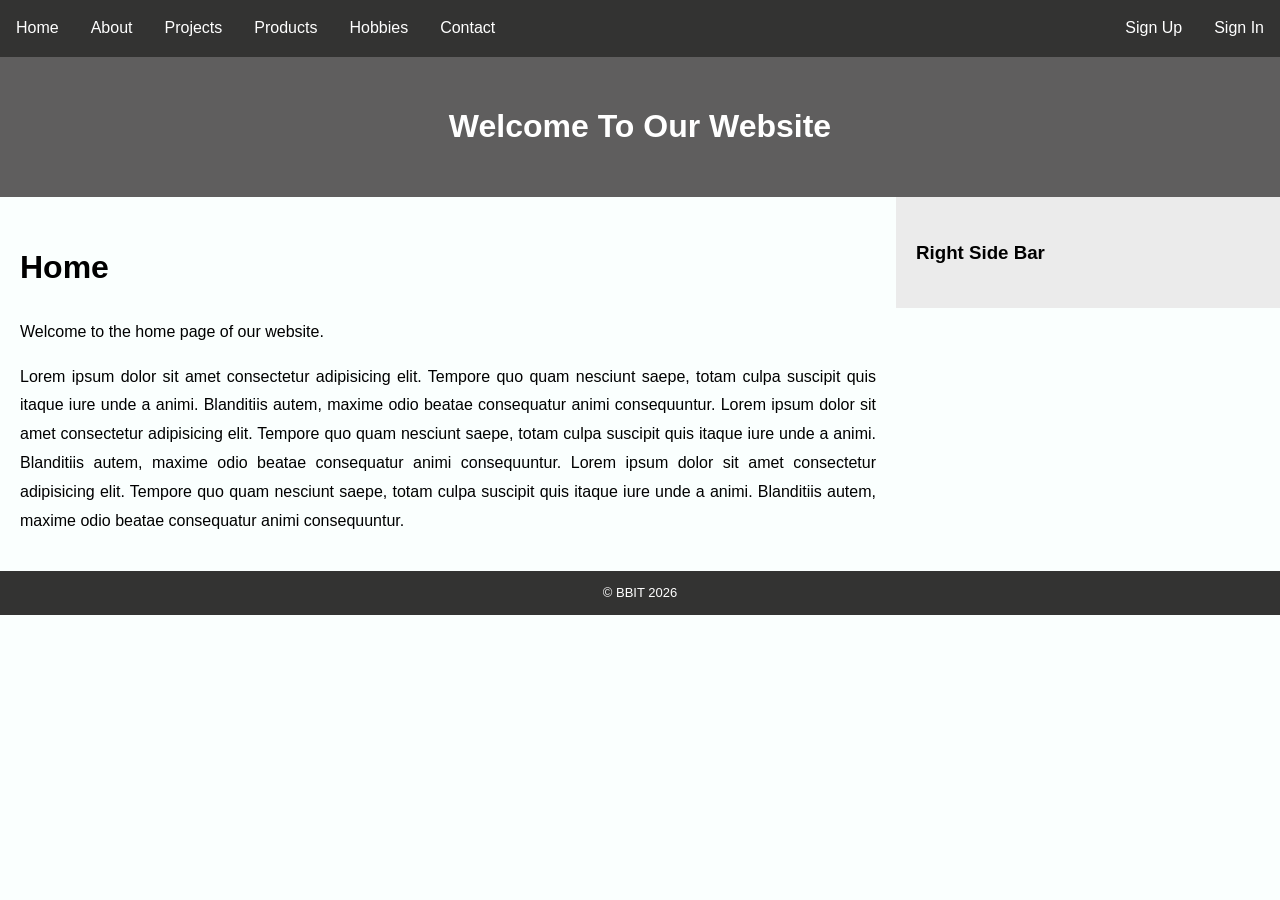
<file: index.html>
<!DOCTYPE html>
<html lang="en">
<head>
    <meta charset="UTF-8">
    <meta name="viewport" content="width=device-width, initial-scale=1.0">
    <title>Home</title>
    <link rel="stylesheet" href="css/style.css"> 
</head>
<body>
    <div class="toplink">    
        <a href="./">Home</a>
        <a href="about.html">About</a> 
        <a href="projects.html">Projects</a>
        <a href="products.html">Products</a>
        <a href="hobbies.html">Hobbies</a>
        <a href="contact.html">Contact</a>
        
        <div class="toplink-right">
            <a href="signup.html">Sign Up</a>
            <a href="signin.html">Sign In</a>
        </div>
    </div>
    <div class="banner">
        <h1>Welcome to Our Website</h1>
    </div>

    <div class="row">
        <div class="content">
    <h1>Home</h1>
    <p>Welcome to the home page of our website.</p>
    <p>Lorem ipsum dolor sit amet consectetur adipisicing elit. Tempore quo quam nesciunt saepe, totam culpa suscipit quis itaque iure unde a animi. Blanditiis autem, maxime odio beatae consequatur animi consequuntur. Lorem ipsum dolor sit amet consectetur adipisicing elit. Tempore quo quam nesciunt saepe, totam culpa suscipit quis itaque iure unde a animi. Blanditiis autem, maxime odio beatae consequatur animi consequuntur. Lorem ipsum dolor sit amet consectetur adipisicing elit. Tempore quo quam nesciunt saepe, totam culpa suscipit quis itaque iure unde a animi. Blanditiis autem, maxime odio beatae consequatur animi consequuntur.</p>
        </div>
        <div class="right_side_bar">
            <h3>Right Side Bar</h3>
        </div>
    </div>

    <div class="footer">
        &#169; BBIT 2026
    </div>
</body>
</html>
</file>
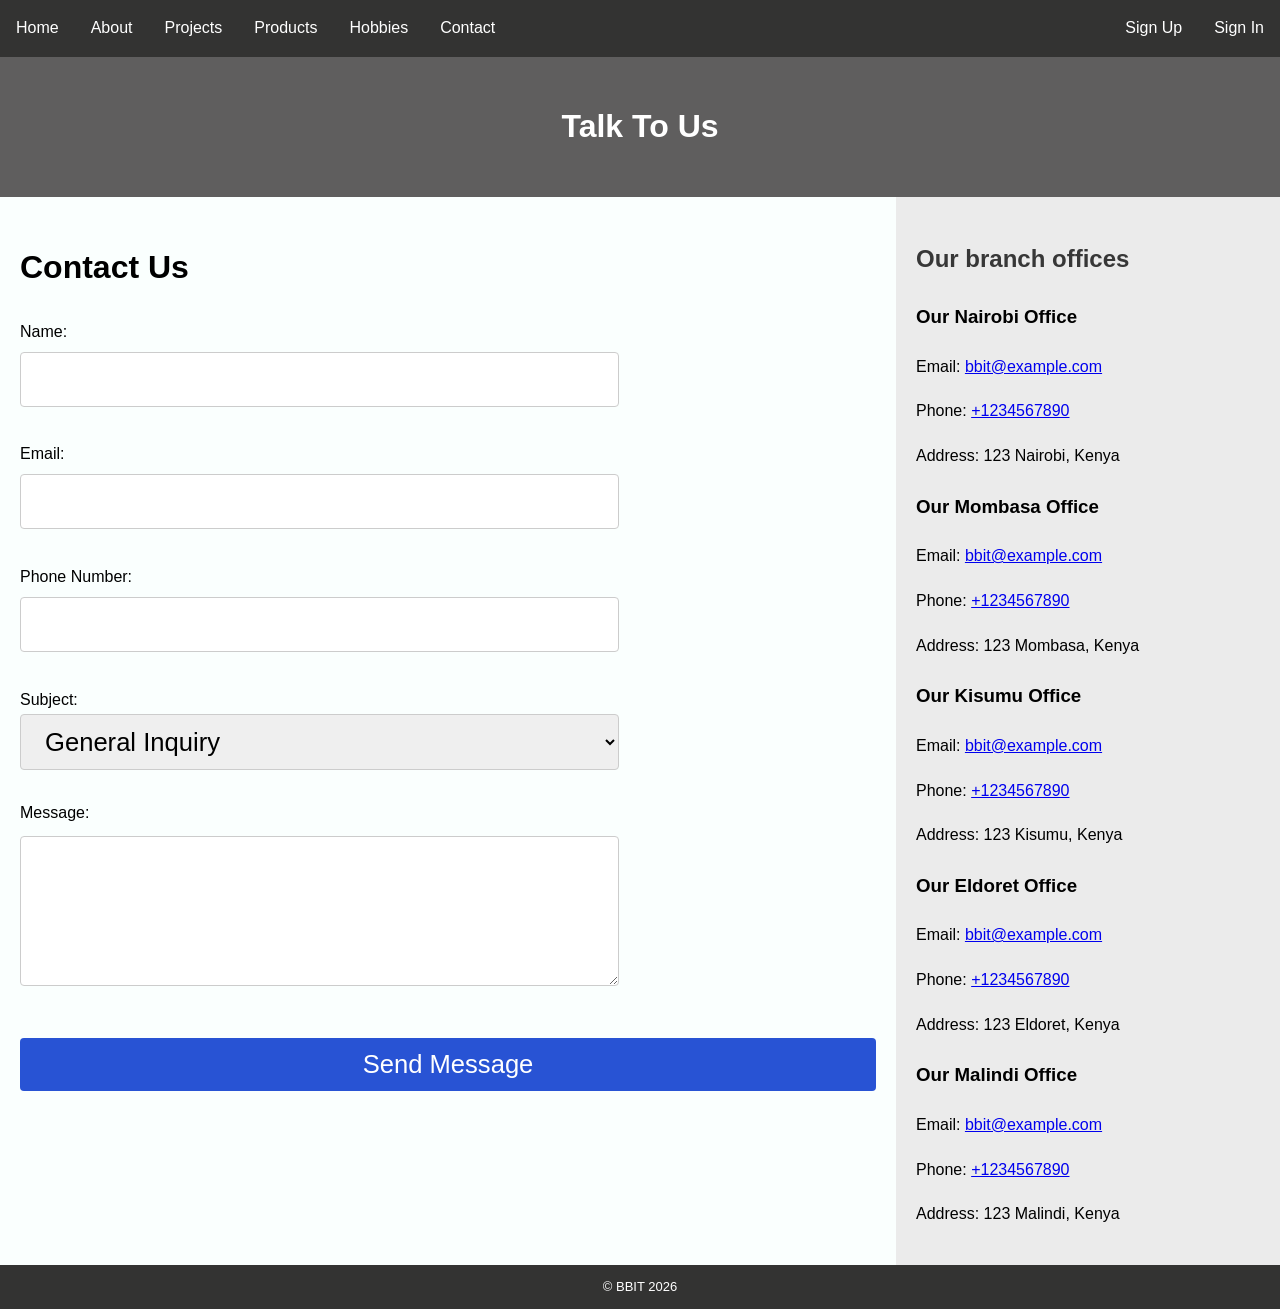
<file: contact.html>
<!DOCTYPE html>
<html lang="en">
<head>
    <meta charset="UTF-8">
    <meta name="viewport" content="width=device-width, initial-scale=1.0">
    <title>Contact</title>
    <link rel="stylesheet" href="css/style.css"> 
</head>
<body>
    <div class="toplink">    
        <a href="./">Home</a>
        <a href="about.html">About</a> 
        <a href="projects.html">Projects</a>
        <a href="products.html">Products</a>
        <a href="hobbies.html">Hobbies</a>
        <a href="contact.html">Contact</a>
        
        <div class="toplink-right">
            <a href="signup.html">Sign Up</a>
            <a href="signin.html">Sign In</a>
        </div>
    </div>

    <div class="banner">
        <h1>Talk to us</h1>
    </div>

    <div class="row">
        <div class="content">
    <h1>Contact Us</h1>
 
    <form action="" method="post" id="contactForm" name="contactForm" class="contactForm">

        <label for="fullname">Name:</label><br>
        <input type="text" id="fullname" name="fullname" maxlength="60" required><br><br>

        <label for="email">Email:</label><br>
        <input type="email" id="email" name="email" maxlength="60" required><br><br>

        <label for="phone">Phone Number:</label><br>
        <input type="tel" id="phone" name="phone" maxlength="13" ><br><br>

        <label for="subject">Subject:</label><br>
        <select id="subject" name="subject" required>
            <option value="general">General Inquiry</option>
            <option value="eLearning support">eLearning Support</option>
            <option value="AMS support">AMS Support</option>
            <option value="feedback">Feedback</option>
            <option value="other">Other</option>
        </select><br><br>   


        <label for="message">Message:</label><br>
        <textarea id="message" name="message" maxlength="500" required></textarea><br><br>

        <input type="submit" value="Send Message">
    </form>

        </div>
        <div class="right_side_bar">
            <h2>Our branch offices</h2>
                <h3>Our Nairobi Office</h3>
                    <p>Email: <a href="mailto:bbit@example.com">bbit@example.com</a></p>
                    <p>Phone: <a href="tel:+1234567890">+1234567890</a></p>
                    <p>Address: 123 Nairobi, Kenya</p>
                <h3>Our Mombasa Office</h3>
                    <p>Email: <a href="mailto:bbit@example.com">bbit@example.com</a></p>
                    <p>Phone: <a href="tel:+1234567890">+1234567890</a></p>
                    <p>Address: 123 Mombasa, Kenya</p>
                <h3>Our Kisumu Office</h3>
                    <p>Email: <a href="mailto:bbit@example.com">bbit@example.com</a></p>
                    <p>Phone: <a href="tel:+1234567890">+1234567890</a></p>
                    <p>Address: 123 Kisumu, Kenya</p>
                <h3>Our Eldoret Office</h3>
                    <p>Email: <a href="mailto:bbit@example.com">bbit@example.com</a></p>
                    <p>Phone: <a href="tel:+1234567890">+1234567890</a></p>
                    <p>Address: 123 Eldoret, Kenya</p>
                <h3>Our Malindi Office</h3>
                    <p>Email: <a href="mailto:bbit@example.com">bbit@example.com</a></p>
                    <p>Phone: <a href="tel:+1234567890">+1234567890</a></p>
                    <p>Address: 123 Malindi, Kenya</p>
        </div>
    </div>

    <div class="footer">
        &#169; BBIT 2026
    </div>
</body>
</html>
</file>
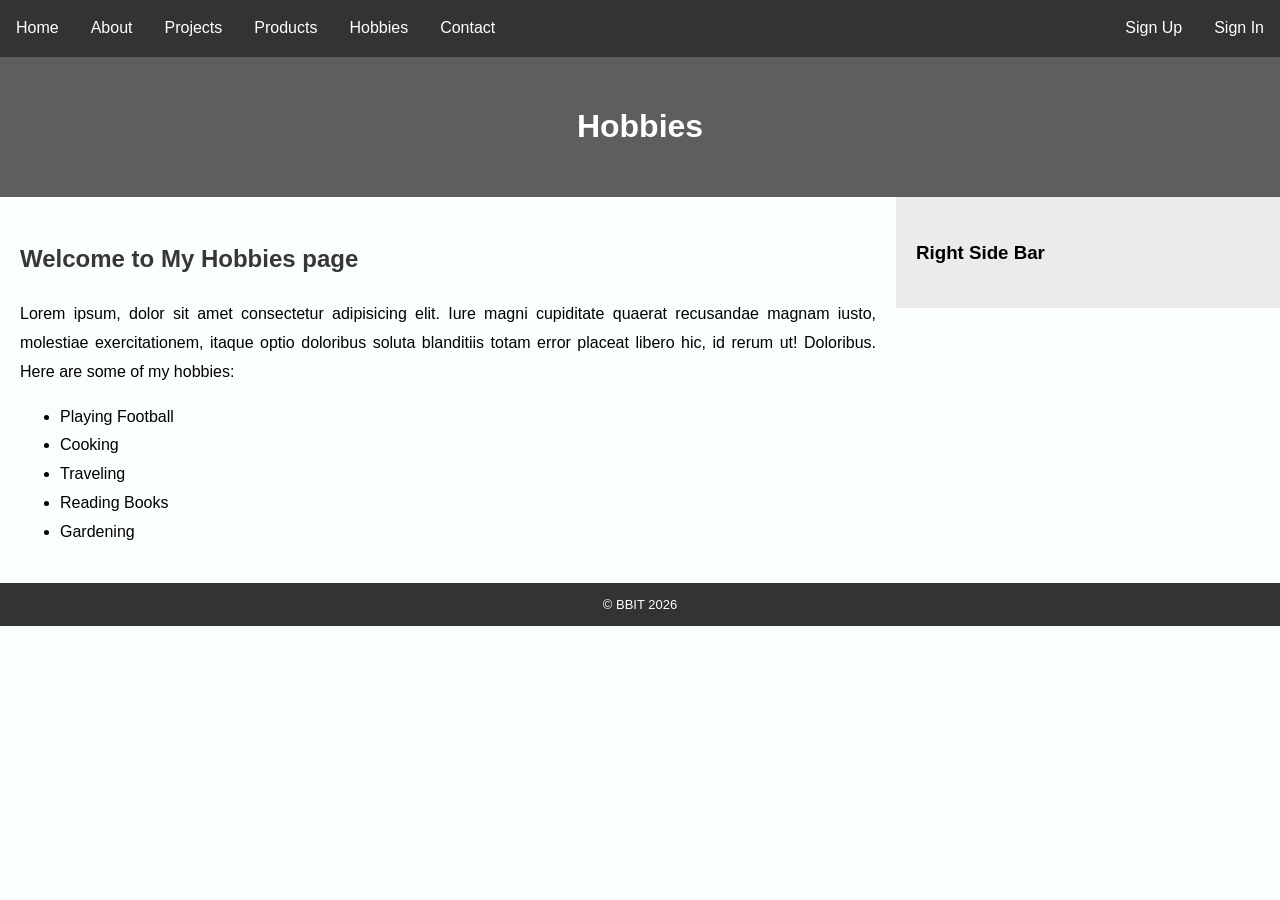
<file: hobbies.html>
<!DOCTYPE html>
<html lang="en">
<head>
    <meta charset="UTF-8">
    <meta name="viewport" content="width=device-width, initial-scale=1.0">
    <title>Document</title>
    <link rel="stylesheet" href="css/style.css">
</head>
<body>
    <div class="toplink">    
        <a href="./">Home</a>
        <a href="about.html">About</a> 
        <a href="projects.html">Projects</a>
        <a href="products.html">Products</a>
        <a href="hobbies.html">Hobbies</a>
        <a href="contact.html">Contact</a>
        
        <div class="toplink-right">
            <a href="signup.html">Sign Up</a>
            <a href="signin.html">Sign In</a>
        </div>
    </div>
    <div class="banner">
        <h1>Hobbies</h1>
    </div>

    <div class="row">
        <div class="content">
            <h2>Welcome to My Hobbies page</h2>
            <p>Lorem ipsum, dolor sit amet consectetur adipisicing elit. Iure magni cupiditate quaerat recusandae magnam iusto, molestiae exercitationem, itaque optio doloribus soluta blanditiis totam error placeat libero hic, id rerum ut! Doloribus. Here are some of my hobbies:</p>
            <ul>
                <li>Playing Football</li>
                <li>Cooking</li>
                <li>Traveling</li>
                <li>Reading Books</li>
                <li>Gardening</li>
            </ul>
        </div>
        <div class="right_side_bar">
            <h3>Right Side Bar</h3>
        </div>
    </div>

    <div class="footer">
        &#169; BBIT 2026
    </div>
</body>
</html>
</file>
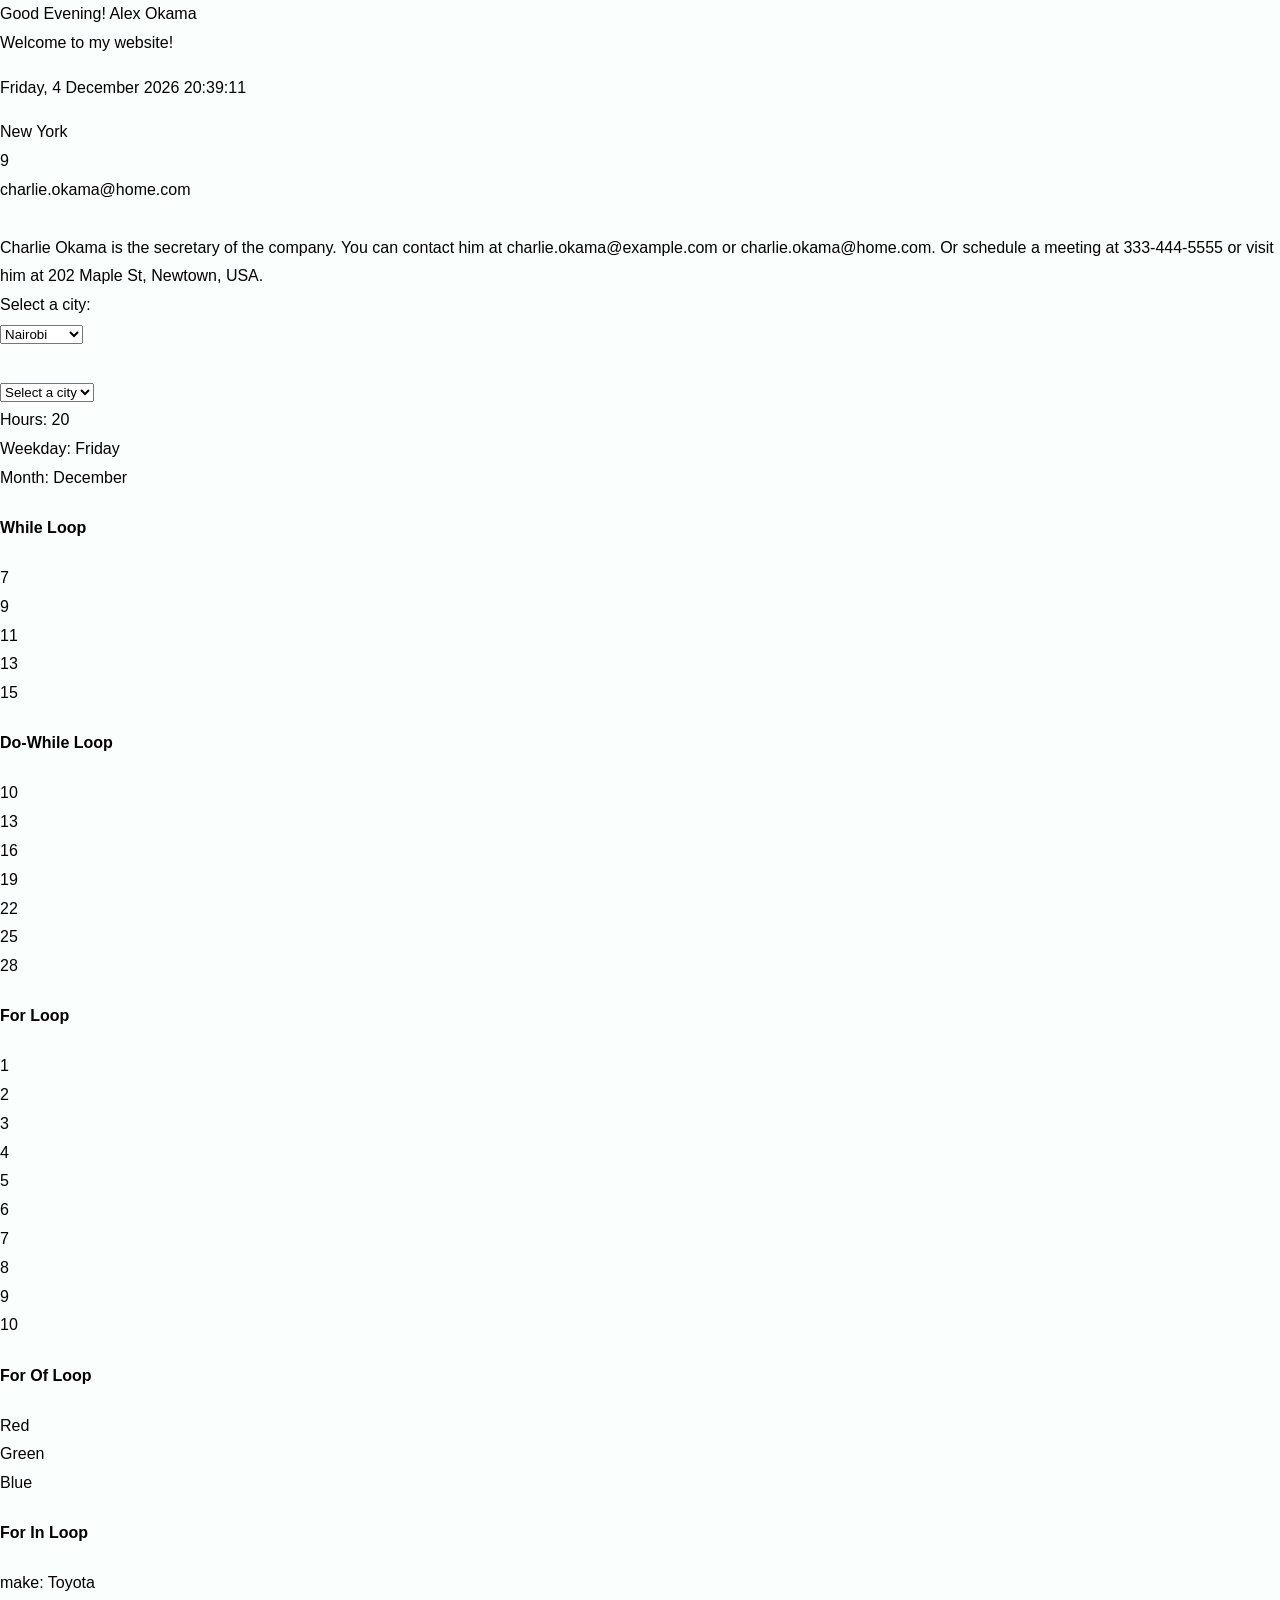
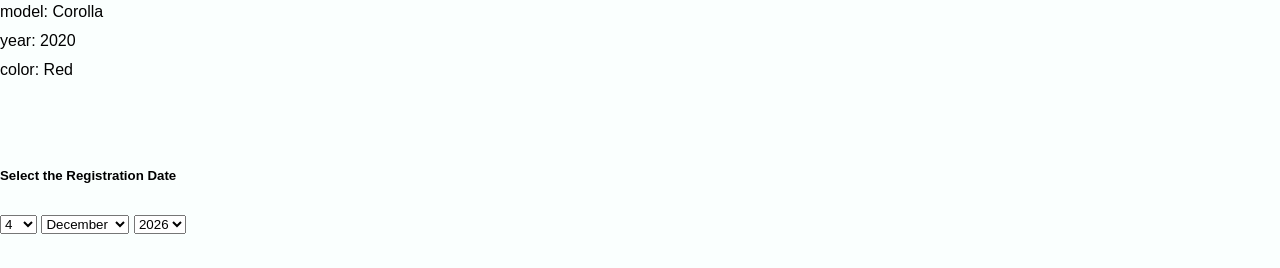
<file: js.html>
<!DOCTYPE html>
<html lang="en">
<head>
    <meta charset="UTF-8">
    <meta name="viewport" content="width=device-width, initial-scale=1.0">
    <title>Document</title>
    <link rel="stylesheet" href="css/style.css">
    <script src="js/script.js"></script>
</head>
<body onload="starTime()">
    <script>
        var name = "Alex Okama";
        // calling the function from the external JavaScript file
        var DateTime = new Date(); // current date and time
        document.write(greetings(name, DateTime));
    </script>
<p id="dateTime"></p>

<script>
    // Indexed array
   var fruits = ["Apple", "Banana", "Cherry", "Date", "Elderberry"];
    // document.write("<br>" + fruits[1] + "<br>"); // Output: Banana

    // Associative array (using an object in JavaScript)
    var person = {
        name: "John Doe",
        age: 30,
        city: "New York"
    };
    document.write(person.city);

    // multi-dimensional array (array of arrays)
    var matrix = [
        [1, 2, 3],
        [4, 5, 6],
        [7, 8, 9]
    ];
    document.write("<br>" + matrix[2][2] + "<br>"); // Output: 9

    var userDetails = {
        Director:{
            name: ["Alex", "Otema"],
            email: {
                "Work Email": "alex.otema@example.com",
                "Home Email": "alex.otema@home.com"
            },
            phone: "123-456-7890",
            address: "123 Main St, Anytown, USA"
      },
        Manager: {
                name: ["Jane", "Okama"],
                email: {
                    Work_Email: "jane.okama@example.com",
                    "Home Email": "jane.okama@home.com"
                },
                phone: "987-654-3210",
                address: "456 Elm St, Othertown, USA"
        },
        "Human Resources": {
            name: ["Alice", "Okama"],
            email: {
                Work_Email: "alice.okama@example.com",
                "Home Email": "alice.okama@home.com"
            },
            phone: "555-123-4567",
            address: "789 Oak St, Sometown, USA"
        },
        Operations: {
            name: ["Bob", "Okama"],
            email: {
                "Work Email": "bob.okama@example.com",
                "Home Email": "bob.okama@home.com"
            },
            phone: "444-555-6666",
            address: "101 Pine St, Anothertown, USA"
        },
        Secretary: {
            name: ["Charlie", "Okama"],
            email: {
                "Work Email": "charlie.okama@example.com",
                "Home Email": "charlie.okama@home.com"
            },
            phone: "333-444-5555",
            address: "202 Maple St, Newtown, USA"
        },
        // Secretary Bio
        SecretaryBio: function() {
            return this.Secretary.name.join(" ") + " is the secretary of the company. You can contact him at " + this.Secretary.email["Work Email"] + " or " + this.Secretary.email["Home Email"] + ". Or schedule a meeting at " + this.Secretary.phone + " or visit him at " + this.Secretary.address + ".";
        },

        // functions
        getDirectorEmail: function() {
            return userDetails.Director.email["Work Email"];
        },
        getManagerHomeEmail: function () {
        // Secretary home email
         return this.Secretary.email["Home Email"] + "<br>"; 
        }
    };
    // Accessing data
    document.write(userDetails.getManagerHomeEmail() + "<br>"); // Output:
    document.write(userDetails.SecretaryBio() + "<br>");

var kenyanCities = ["Nairobi", "Mombasa", "Kisumu", "Nakuru", "Eldoret", "Thika", "Kitale", "Garissa", "Meru", "Machakos"];
</script>

<form action="" class="contactForm1">
    <label for="cities">Select a city:</label><br>
    <select id="cities" name="cities">
        <script>
            for (var i = 0; i < kenyanCities.length; i++) {
                document.write("<option value='" + kenyanCities[i] + "'>" + kenyanCities[i] + "</option>");
            }
        </script>
    </select>
</form>
<br>
<select name="" id="">
    <option value="">Select a city</option>
    <option value="Nairobi">Nairobi</option>
    <option value="Mombasa">Mombasa</option>
    <option value="Kisumu">Kisumu</option>
    <option value="Nakuru">Nakuru</option>
    <option value="Eldoret">Eldoret</option>
</select>

<br>

<script>

    var hours = DateTime.getHours();

    var weekday = DateTime.getDay(); // output: 0 (Sunday) to 6 (Saturday)
    // array of weekday indexes
    // { 0:"Sunday", 1:"Monday", 2:"Tuesday", 3:"Wednesday", 4:"Thursday", 5:"Friday", 6:"Saturday"}
    var weekdays = ["Sunday", "Monday", "Tuesday", "Wednesday", "Thursday", "Friday", "Saturday"];
    var weekdayName = weekdays[weekday]; // get the weekday name

    var month = DateTime.getMonth(); // output: 0 (January) to 11 (December)
    // array of month indexes
    // { 0:"January", 1:"February", 2:"March", 3:"April", 4:"May", 5:"June", 6:"July", 7:"August", 8:"September", 9:"October", 10:"November", 11:"December"}
    var months = ["January", "February", "March", "April", "May", "June", "July", "August", "September", "October", "November", "December"];
    var monthName = months[month]; // get the month name

    document.write("Hours: " + hours);
    document.write("<br>Weekday: " + weekdayName);
    document.write("<br>Month: " + monthName);
// loops
// While loop
document.write("<h4>While Loop</h4>");
var i = 7; // initialization
while (i <= 15) { // Condition
    document.write(i + "<br>"); // code to be executed
    i+=2; // increment by 2
}
// do-while loop
document.write("<h4>Do-While Loop</h4>");
var j = 10; // initialization
do {
    document.write(j + "<br>"); // code to be executed
    j+=3; // increment by 3
} while (j <= 30); // Condition
// for loop
document.write("<h4>For Loop</h4>");
for (var k = 1; k <= 10; k++) { // initialization, condition, increment
    document.write(k + "<br>"); // code to be executed
}
// for of loop (for arrays)
document.write("<h4>For Of Loop</h4>");
var colors = ["Red", "Green", "Blue", "Yellow", "Purple"];
for (var color of colors) { // iterating over the colors array
    if (color === "Yellow") {
        break; // exit the loop when color is Yellow
        // continue; // skip the rest of the loop when color is Yellow
    }
    document.write(color + "<br>"); // code to be executed
}
// for in loop (for objects)
document.write("<h4>For In Loop</h4>");
var car = {
    make: "Toyota",
    model: "Corolla",
    year: 2020,
    color: "Red"
};
for (var carDetail in car) { // iterating over the car object
    document.write(carDetail + ": " + car[carDetail] + "<br>"); // code to be executed
}

</script>
<br>
<br>

<h5>Select the Registration Date</h5>

<select>
    <script>
    document.write("<option value=''>" + DateTime.getDate() + " </option>");
    for (var day = 1; day <= daysInMonths(DateTime); day++) {
        if(day === DateTime.getDate()) {
            continue; // Skip the current day
        }
        document.write("<option value='" + day + "'>" + day + "</option>");
    }
    </script>
</select>
<select>
    <script>
            document.write("<option value=''>" + months[DateTime.getMonth()] + " </option>");
        for (var month = 0; month < months.length; month++) {
            if(month === DateTime.getMonth()) {
                continue; // Skip the current month
            }
            document.write("<option value='" + months[month] + "'>" + months[month] + "</option>");
        }
    </script>
</select>
<select>
    <script>
        var currentYear = new Date().getFullYear();
        var minYear = currentYear - 10; // Assuming a maximum age of 10 years
            document.write("<option value=''>" + currentYear + " </option>");
        for (var year = currentYear; year >= minYear; year--) {
            if(year === currentYear) {
                continue; // Skip the current year
            }
            document.write("<option value='" + year + "'>" + year + "</option>");
        }
    </script>
</select>

<br>
<br>

</body>
</html>
</file>
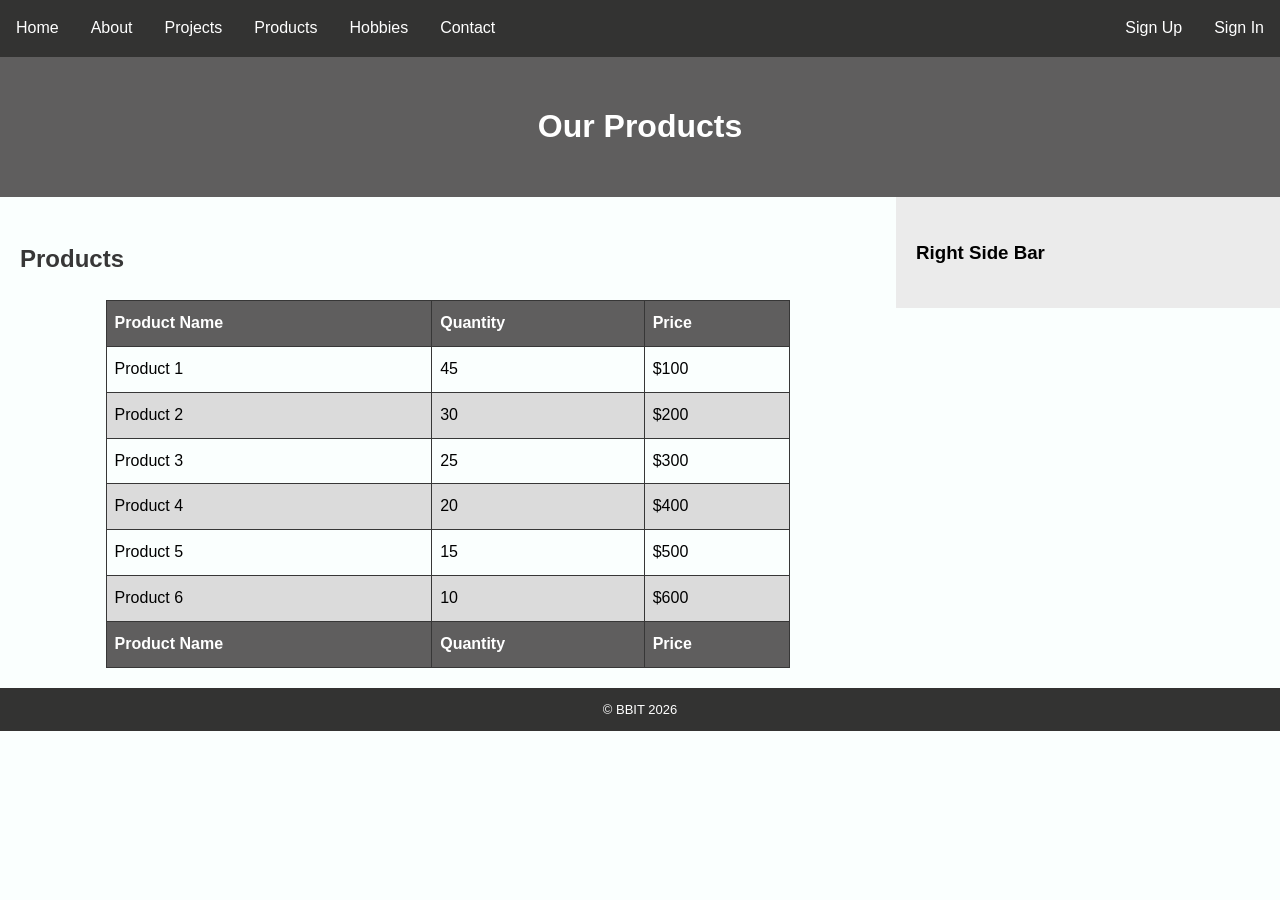
<file: products.html>
<!DOCTYPE html>
<html lang="en">
<head>
    <meta charset="UTF-8">
    <meta name="viewport" content="width=device-width, initial-scale=1.0">
    <title>Document</title>
    <link rel="stylesheet" href="css/style.css">
</head>
<body>
    <div class="toplink">    
        <a href="./">Home</a>
        <a href="about.html">About</a> 
        <a href="projects.html">Projects</a>
        <a href="products.html">Products</a>
        <a href="hobbies.html">Hobbies</a>
        <a href="contact.html">Contact</a>
        
        <div class="toplink-right">
            <a href="signup.html">Sign Up</a>
            <a href="signin.html">Sign In</a>
        </div>
    </div>

    <div class="banner">
        <h1>Our Products</h1>
    </div>

    <div class="row">

        <div class="content">
            <h2>Products</h2>

            <table>
                <thead>
                    <tr>
                        <th>Product Name</th>
                        <th>Quantity</th>
                        <th>Price</th>
                    </tr>
                </thead>
                <tbody>
                    <tr>
                        <td>Product 1</td>
                        <td>45</td>
                        <td>$100</td>
                    </tr>
                    <tr>
                        <td>Product 2</td>
                        <td>30</td>
                        <td>$200</td>
                    </tr>
                    <tr>
                        <td>Product 3</td>
                        <td>25</td>
                        <td>$300</td>
                    </tr>
                    <tr>
                        <td>Product 4</td>
                        <td>20</td>
                        <td>$400</td>
                    </tr>
                    <tr>
                        <td>Product 5</td>
                        <td>15</td>
                        <td>$500</td>
                    </tr>
                    <tr>
                        <td>Product 6</td>
                        <td>10</td>
                        <td>$600</td>
                    </tr>
                </tbody>
                <tfoot>
                    <tr>
                        <th>Product Name</th>
                        <th>Quantity</th>
                        <th>Price</th>
                    </tr>
                </tfoot>
            </table>
        </div>
        <div class="right_side_bar">
            <h3>Right Side Bar</h3>
        </div>
    </div>

    <div class="footer">
        &#169; BBIT 2026
    </div>
</body>
</html>
</file>
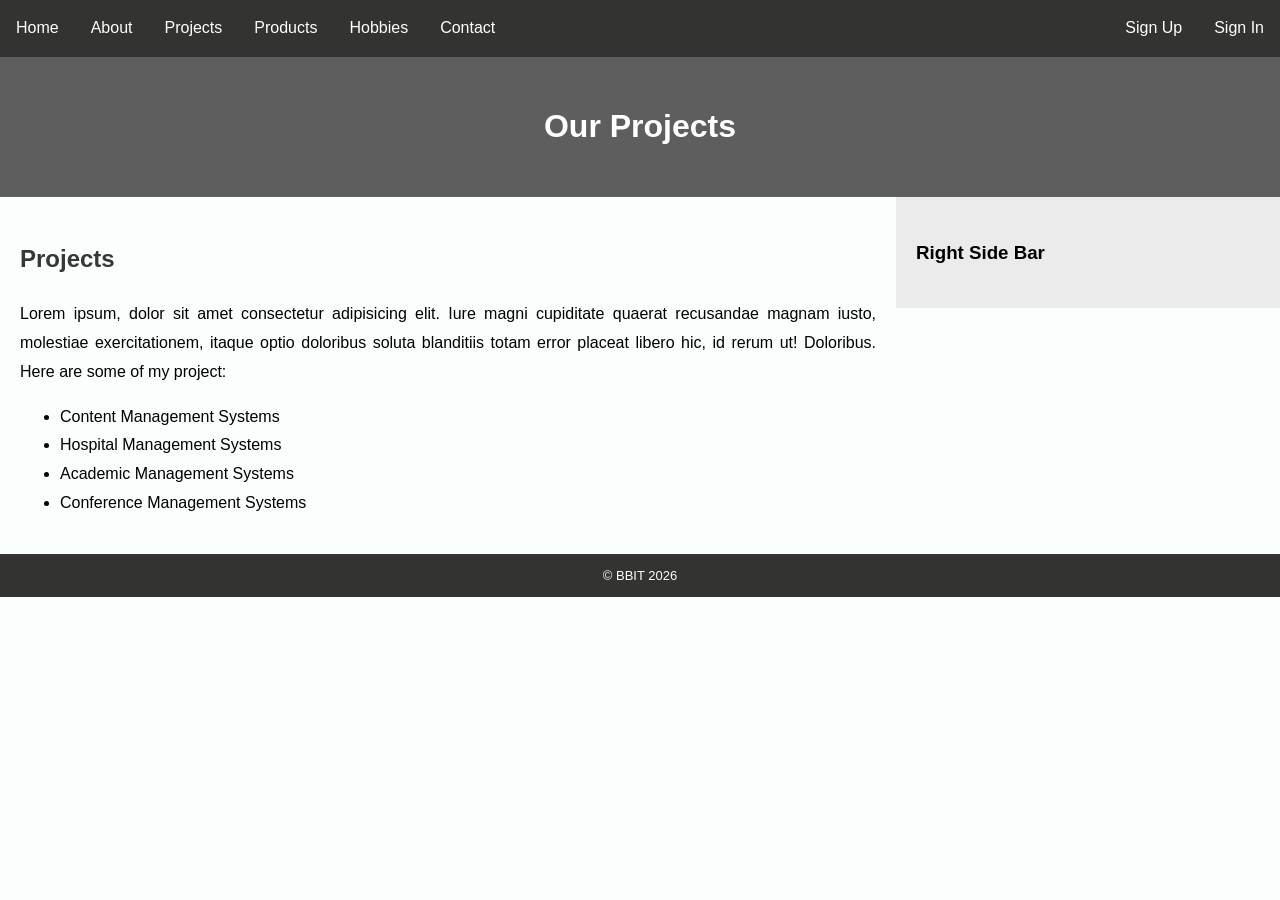
<file: projects.html>
<!DOCTYPE html>
<html lang="en">
<head>
    <meta charset="UTF-8">
    <meta name="viewport" content="width=device-width, initial-scale=1.0">
    <title>Document</title>
    <link rel="stylesheet" href="css/style.css">
</head>
<body>
    <div class="toplink">    
        <a href="./">Home</a>
        <a href="about.html">About</a> 
        <a href="projects.html">Projects</a>
        <a href="products.html">Products</a>
        <a href="hobbies.html">Hobbies</a>
        <a href="contact.html">Contact</a>
        
        <div class="toplink-right">
            <a href="signup.html">Sign Up</a>
            <a href="signin.html">Sign In</a>
        </div>
    </div>
    <div class="banner">
        <h1>Our projects</h1>
    </div>

    <div class="row">
        <div class="content">
            <h2>Projects</h2>
            <p>Lorem ipsum, dolor sit amet consectetur adipisicing elit. Iure magni cupiditate quaerat recusandae magnam iusto, molestiae exercitationem, itaque optio doloribus soluta blanditiis totam error placeat libero hic, id rerum ut! Doloribus. Here are some of my project:</p>
            <ul>
                <li>Content Management Systems</li>
                <li>Hospital Management Systems</li>
                <li>Academic Management Systems</li>
                <li>Conference Management Systems</li>
            </ul>
        </div>
        <div class="right_side_bar">
            <h3>Right Side Bar</h3>
        </div>
    </div>

    <div class="footer">
        &#169; BBIT 2026
    </div>
</body>
</html>
</file>
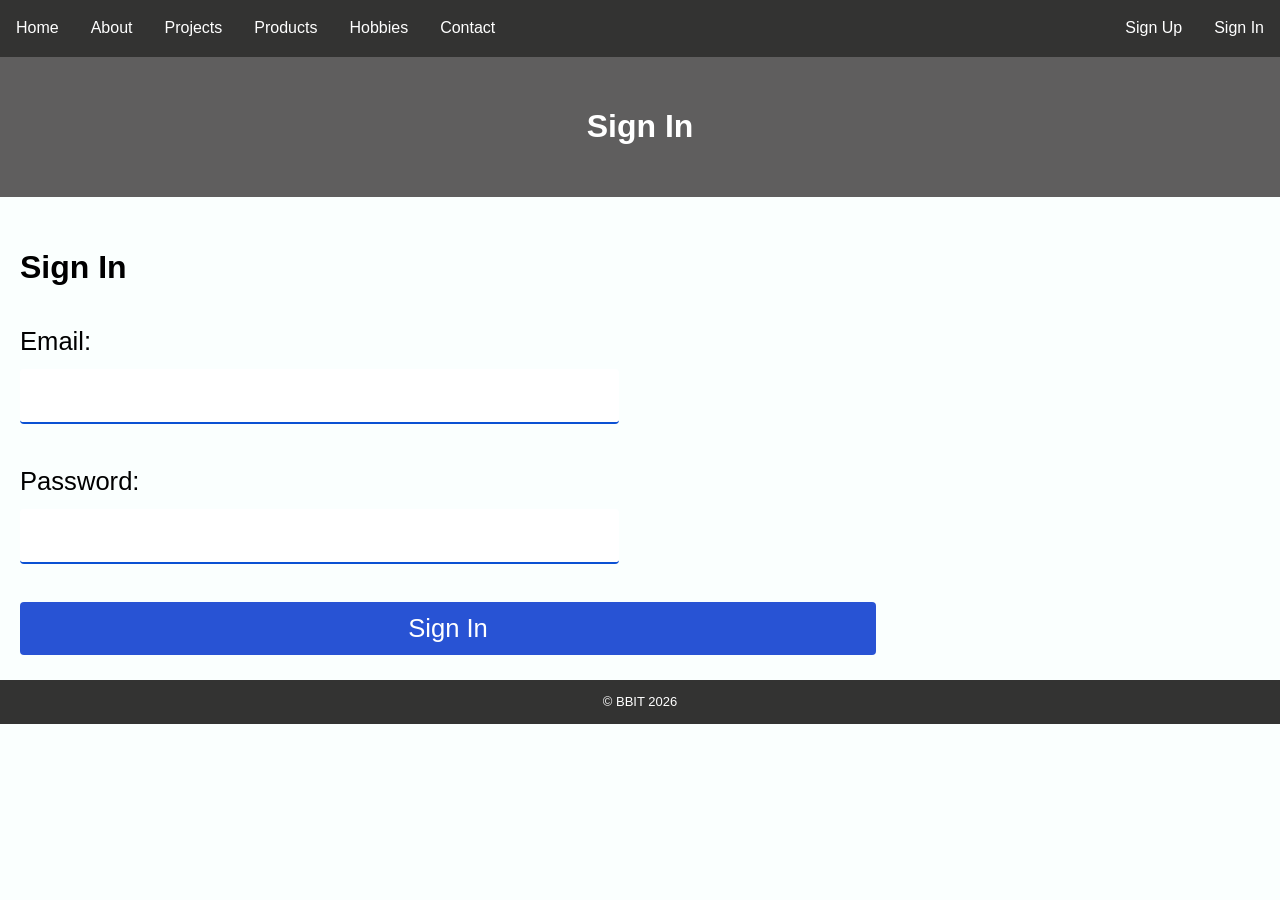
<file: signin.html>
<!DOCTYPE html>
<html lang="en">
<head>
    <meta charset="UTF-8">
    <meta name="viewport" content="width=device-width, initial-scale=1.0">
    <title>Sign In</title>
    <link rel="stylesheet" href="css/style.css"> 
</head>
<body>
    <div class="toplink">    
        <a href="./">Home</a>
        <a href="about.html">About</a> 
        <a href="projects.html">Projects</a>
        <a href="products.html">Products</a>
        <a href="hobbies.html">Hobbies</a>
        <a href="contact.html">Contact</a>
        
        <div class="toplink-right">
            <a href="signup.html">Sign Up</a>
            <a href="signin.html">Sign In</a>
        </div>
    </div>

    <div class="banner">
        <h1>Sign In</h1>
    </div>

    <div class="row">
        <div class="content">
    <h1>Sign In</h1>
 
    <form action="" method="post" id="signinForm" name="signinForm" class="authForm">

        <label for="email">Email:</label><br>
        <input type="email" id="email" name="email" maxlength="60" required><br><br>

        <label for="password">Password:</label><br>
        <input type="password" id="password" name="password" required><br><br>

        <input type="submit" value="Sign In">
    </form>

        </div>

    </div>

    <div class="footer">
        &#169; BBIT 2026
    </div>
</body>
</html>
</file>
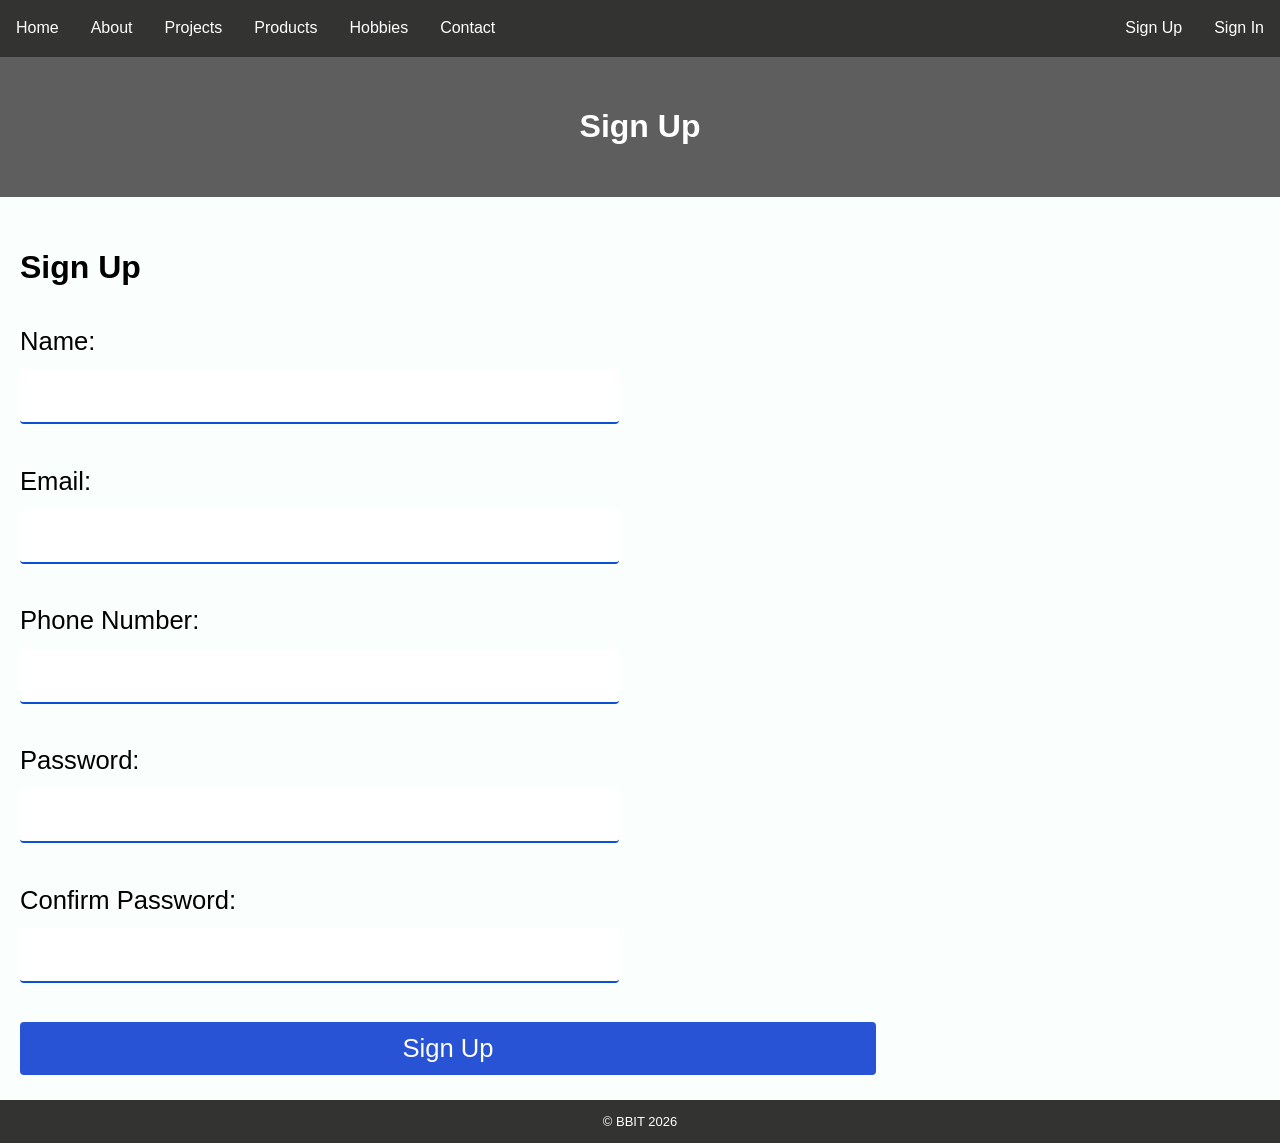
<file: signup.html>
<!DOCTYPE html>
<html lang="en">
<head>
    <meta charset="UTF-8">
    <meta name="viewport" content="width=device-width, initial-scale=1.0">
    <title>Sign Up</title>
    <link rel="stylesheet" href="css/style.css"> 
</head>
<body>
    <div class="toplink">    
        <a href="./">Home</a>
        <a href="about.html">About</a> 
        <a href="projects.html">Projects</a>
        <a href="products.html">Products</a>
        <a href="hobbies.html">Hobbies</a>
        <a href="contact.html">Contact</a>
        
        <div class="toplink-right">
            <a href="signup.html">Sign Up</a>
            <a href="signin.html">Sign In</a>
        </div>
    </div>

    <div class="banner">
        <h1>Sign Up</h1>
    </div>

    <div class="row">
        <div class="content">
    <h1>Sign Up</h1>
 
    <form action="" method="post" id="signupForm" name="signupForm" class="authForm">

        <label for="fullname">Name:</label><br>
        <input type="text" id="fullname" name="fullname" maxlength="60" required><br><br>

        <label for="email">Email:</label><br>
        <input type="email" id="email" name="email" maxlength="60" required><br><br>

        <label for="phone">Phone Number:</label><br>
        <input type="tel" id="phone" name="phone" maxlength="13" ><br><br>

        <label for="password">Password:</label><br>
        <input type="password" id="password" name="password" required><br><br>

        <label for="confirm_password">Confirm Password:</label><br>
        <input type="password" id="confirm_password" name="confirm_password" required><br><br>

        <input type="submit" value="Sign Up">
    </form>

        </div>

    </div>

    <div class="footer">
        &#169; BBIT 2026
    </div>
</body>
</html>
</file>
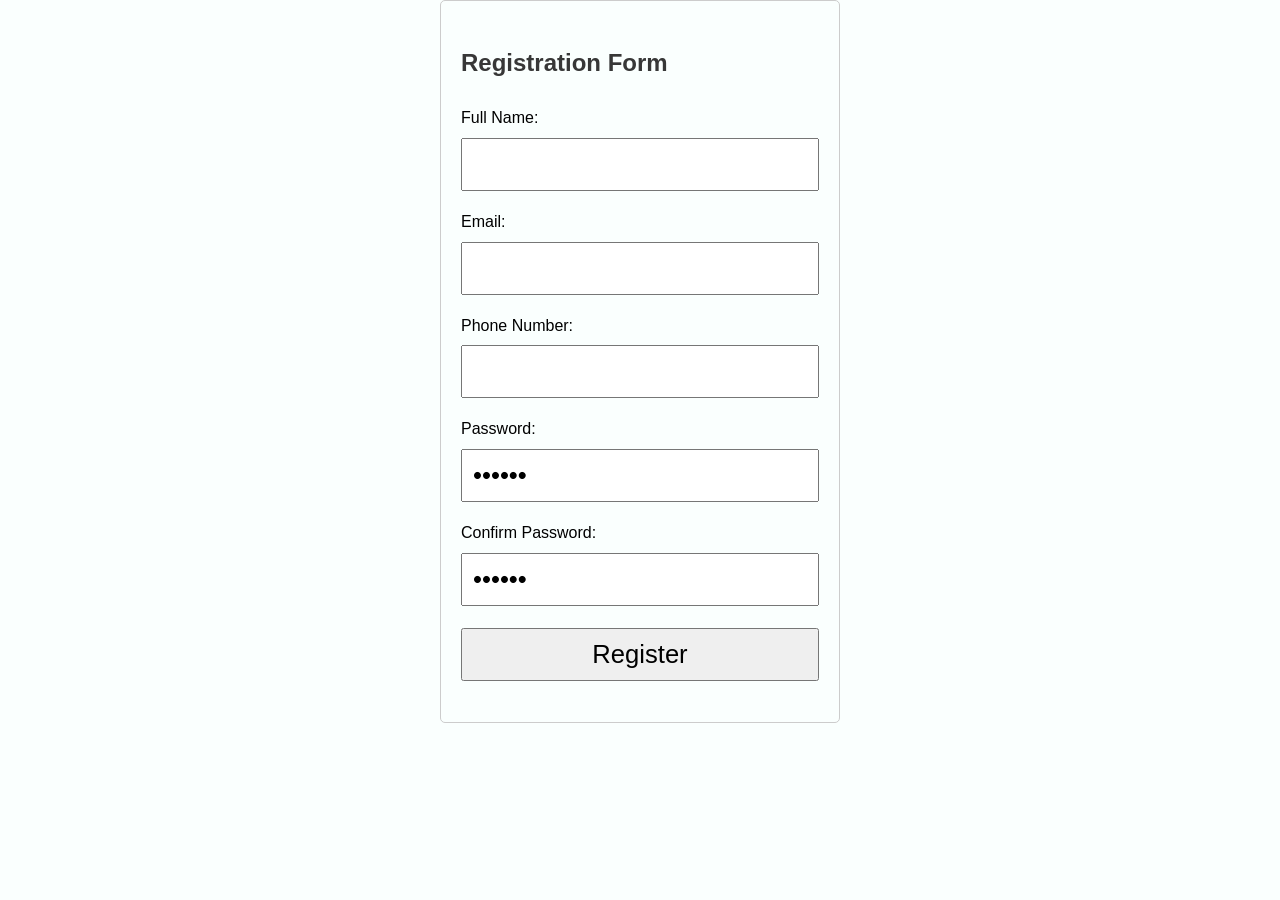
<file: ValidForm.html>
<!DOCTYPE html>
<html lang="en">
<head>
    <meta charset="UTF-8">
    <meta name="viewport" content="width=device-width, initial-scale=1.0">
    <title>Document</title>
    <link rel="stylesheet" href="css/style.css">
</head>
<body>
<!-- Registration Form -->
<form action="#" method="post" id="registrationForm" class="registration-form">
    <h2>Registration Form</h2>
    <div class="field">
        <label for="fullname">Full Name:</label><br>
        <input type="text" id="fullname" name="fullname" maxlength="60" ><br>
        <p id="nameError" class="error"></p>
    </div>
    <div class="field">
        <label for="email">Email:</label><br>
        <input type="email" id="email" name="email" maxlength="60" ><br>
        <p id="emailError" class="error"></p>
    </div>
    <div class="field">
        <label for="phone">Phone Number:</label><br>
        <input type="tel" id="phone" name="phone" maxlength="13"><br>
        <p id="phoneError" class="error"></p>
    </div>
    <div class="field">
        <label for="password">Password:</label><br>
        <input type="password" id="password" name="password" value="123456" required><br>
        <p id="passwordError" class="error"></p>
    </div>
    <div class="field">
        <label for="confirm_password">Confirm Password:</label><br>
        <input type="password" id="confirm_password" name="confirm_password" value="123456" required><br>
        <p id="confirmPasswordError" class="error"></p>
    </div>
    <input type="submit" value="Register">
    <p id="validation_result"></p>
</form>

<script src="js/script.js"></script>
<script>
    // calling the form validation function from the external JavaScript file
    FormValidation('registrationForm');
</script>

</body>
</html>
</file>
<file: css/style.css>
body{
    background-color: rgb(250, 255, 254);
    margin: 0;
    font-family: Arial, Helvetica, sans-serif;
    line-height: 1.8;
    font-size: 16px;
}
*{
    box-sizing: border-box;
}
.toplink{
    background-color: rgb(51, 51, 50);
    overflow: hidden;
}
.toplink a{
    color: #ffffff;
    float: left;
    display: block;
    text-decoration: none;
    text-align: left;
    padding: 14px 16px;
}
.toplink a:hover{
    background-color: #ffffff;
    color: rgb(51, 51, 50);
    text-decoration: none;
}
.toplink-right{
    float: right;
}
.banner{
    background-color: #5f5e5e;
    color: #ffffff;
    padding: 20px;
    text-align: center;
}
.row:after{
    display: flex;
    content: "";
    clear: both;
}
.content{
    float: left;
    width: 70%;

    padding: 20px;
    text-align: left;
}
.right_side_bar{
    float: left;
    width: 30%;
    background-color: #ebebeb;
    padding: 20px;
}
.footer{
    background-color: rgb(51, 51, 50);
    color: #ffffff;
    font-size: small;
    text-align: center;
    padding: 10px;
}
h1{
    /* text-transform: none; */
    text-transform: capitalize;
}
h2{
    text-decoration: none;
    color: #373737;
    text-align: left;
}
p{
    text-align: justify;
}
.underline{
    text-decoration: underline;
}

.team_img{
    overflow: hidden;
    text-align: center;
}
.team_img img{
    width: 180px;
    height: 240px;
    padding: 5px;
    border-radius: 20%;
    /* object-fit: cover; */
}
.team_member{
    text-align: center;
    font-size: small;
    color: #880f0f;
    font-style: italic;
    font-weight: normal;
    display: inline-block;
    text-decoration: none;
    text-transform: uppercase;
}

/* Table Design */
table{
    border-collapse: collapse;
    width: 80%;
    border: 1px #373737 solid;
    border-spacing: 0;
    margin: 0 auto;
}
table th{
    border: 1px #373737 solid;
    padding: 8px;
    text-align: left;
    background-color: #5f5e5e;
    color: #ffffff;
}
table td{
    border: 1px #373737 solid;
    padding: 8px;
    text-align: left;
}
tr:nth-child(even){
    background-color: #dbdbdb;
}
tbody tr:hover{
    background-color: #b3e7ff;
}

.contactForm input[type="text"], .contactForm input[type="email"], .contactForm input[type="tel"], .contactForm select{
    width: 70%;
    padding: 12px 20px;
    border: 1px solid #ccc;
    border-radius: 4px;
    resize: vertical;
    box-sizing: border-box;
    font-size: 1.6em;
}

.contactForm textarea{
    width: 70%;
    height: 150px;
    padding: 12px 20px;
    border: 1px solid #ccc;
    border-radius: 4px;
    resize: vertical;
    box-sizing: border-box;
    font-size: 1.6em;
    margin: 8px 0;
    font-family: Arial, Helvetica, sans-serif;
}

.contactForm input[type="submit"]{
    background-color: #2853D4;
    color: #ffffff;
    padding: 12px 20px;
    border: none;
    border-radius: 4px;
    cursor: pointer;
    font-size: 1.6em;
}

.authForm input[type="text"], .authForm input[type="email"], .authForm input[type="tel"], .authForm input[type="password"]{
    width: 70%;
    padding: 12px 20px;
    border: 0px solid #ccc;
    border-bottom: 2px solid #0b51d3;
    border-radius: 4px;
    resize: vertical;
    box-sizing: border-box;
    font-size: 1.6em;
}

.authForm input[type="submit"]{
    background-color: #2853D4;
    color: #ffffff;
    padding: 12px 20px;
    border: none;
    border-radius: 4px;
    cursor: pointer;
    font-size: 1.6em;
}
.authForm label{
    font-size: 1.6em;
    font-family: Arial, Helvetica, sans-serif;
}

        .registration-form {
            max-width: 400px;
            margin: 0 auto;
            padding: 20px;
            border: 1px solid #ccc;
            border-radius: 5px;
        }
        input {
            width: 100%;
            padding: 10px;
            margin: 5px 0;
            box-sizing: border-box;
            font-size: 1.6em;
            font-family: Arial, Helvetica, sans-serif;
        }
        .error {
            color: red;
            margin: 0;
        }
        .success {
            color: green;
            margin: 0;
        }
        .field {
            margin-bottom: 12px;
        }
</file>
